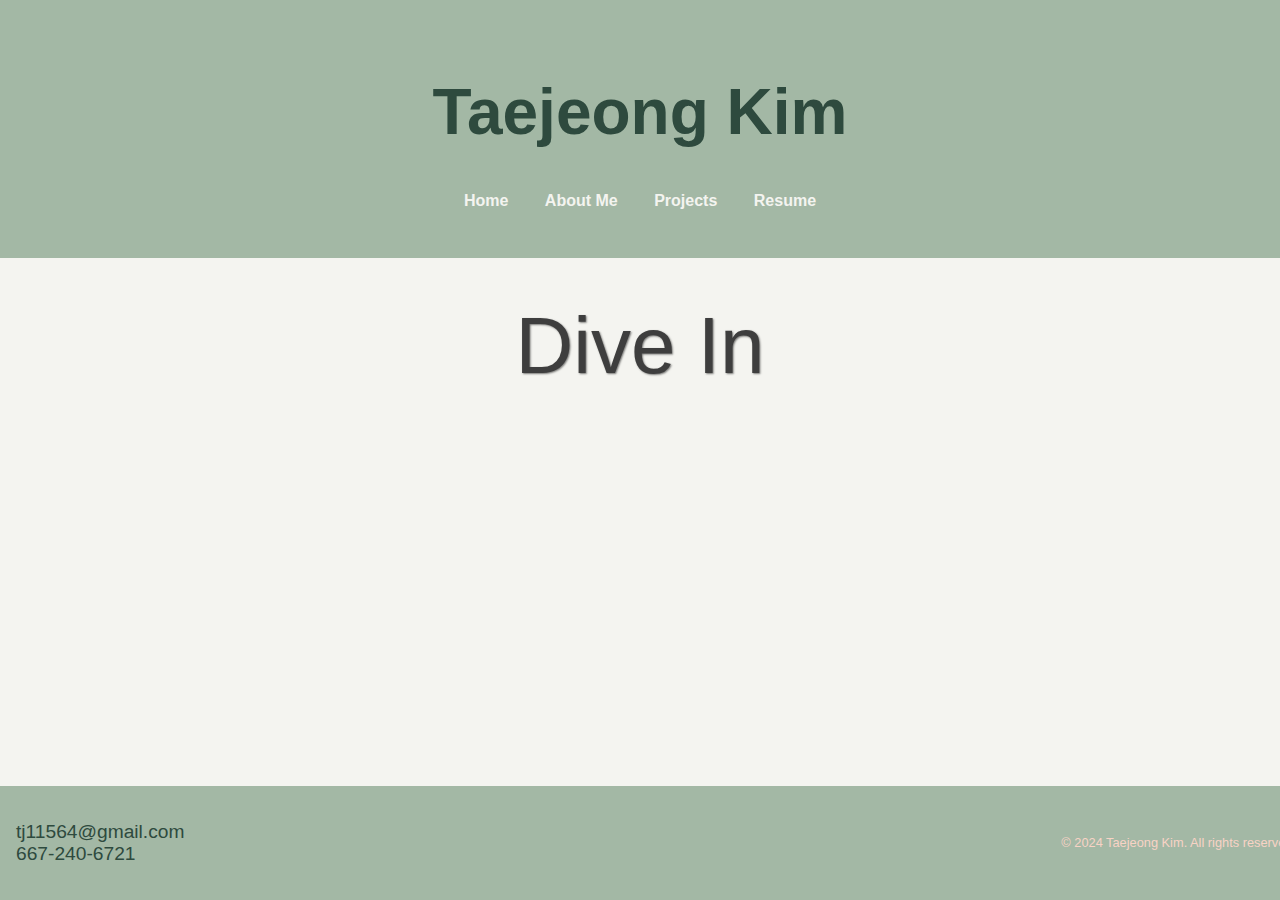
<file: index.html>
<!DOCTYPE html>
<html lang="en">
<head>
    <meta charset="UTF-8">
    <meta name="viewport" content="width=device-width, initial-scale=1.0">
    <title>Document</title>
    <link rel="stylesheet" href="styles.css">
</head>
<body>
    <header>
        <h1 class="title"> Taejeong Kim</h1>
        <nav>
            <ul>
                <li><a href="index.html">Home</a></li>
                <li><a href="about.html">About Me</a></li>
                <li><a href="projects.html">Projects</a></li>
                <li><a href="resume.html">Resume</a></li>
            </ul>
        </nav>
    </header>

    <main>
        <section>
            

            <p class="dive-in" onclick="location.href='about.html'">Dive In</p> <!-- Clickable "Dive In" -->

        </section>
    </main>

    <footer>
        <div class="footer-left">
            <p>tj11564@gmail.com 667-240-6721</p>
        </div>
        
        <div class="footer-right">
            <p>© 2024 Taejeong Kim. All rights reserved.</p>
        </div>
    </footer>
    
</body>
</html>
</file>
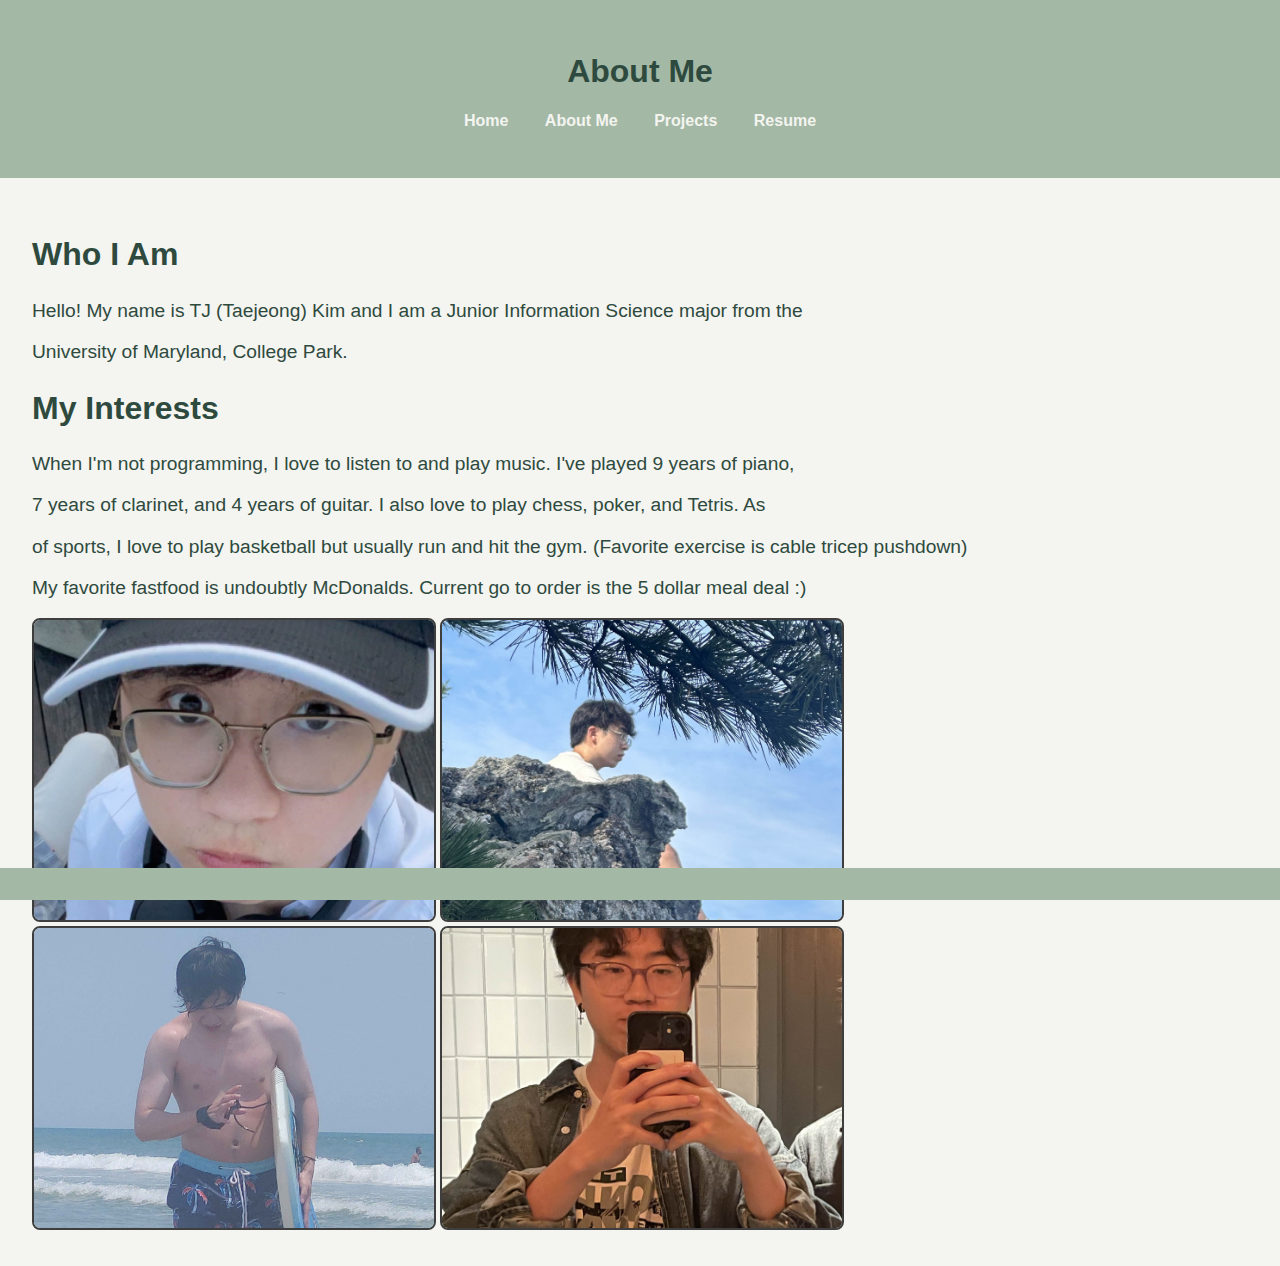
<file: about.html>
<!DOCTYPE html>
<html lang="en">
<head>
    <meta charset="UTF-8">
    <meta http-equiv="X-UA-Compatible" content="IE=edge">
    <meta name="viewport" content="width=device-width, initial-scale=1.0">
    <title>About Me</title>
    <link rel="stylesheet" href="styles.css"> 
</head>
<body>
    <header>
        <div class="header-container">
            <h1 class="main-title">About Me</h1>
            <nav>
                <ul>
                    <li><a href="index.html">Home</a></li>
                    <li><a href="about.html">About Me</a></li>
                    <li><a href="projects.html">Projects</a></li>
                    <li><a href="resume.html">Resume</a></li>
                </ul>
            </nav>
        </div>
    </header>

    <main>
        <section class="about-content">
            <h2>Who I Am</h2>
            <p>Hello! My name is TJ (Taejeong) Kim and I am a Junior Information Science major from the </p>
            <p>University of Maryland, College Park.</p>
            <h2>My Interests</h2>
            <p>When I'm not programming, I love to listen to and play music. I've played 9 years of piano,</p>
            <p>7 years of clarinet, and 4 years of guitar. I also love to play chess, poker, and Tetris. As </p>
            <p>of sports, I love to play basketball but usually run and hit the gym. (Favorite exercise is cable tricep pushdown)</p>
            <p>My favorite fastfood is undoubtly McDonalds. Current go to order is the 5 dollar meal deal :) </p>
        </section>

        <div class="image-gallery">
            <img src="Pic1.jpg" alt="Description of photo 1" class="about-image">
        
        
            <img src="Pic2.jpg" alt="Description of photo 2" class="about-image">

     
            <img src="Pic3.jpg" alt="Description of photo 3" class="about-image">
        
        
            <img src="Pic4.jpg" alt="Description of photo 4" class="about-image">
       
            <!-- Add more images as needed -->
        </div>
    </main>

    <footer>
       
    </footer>
</body>
</html>
</file>
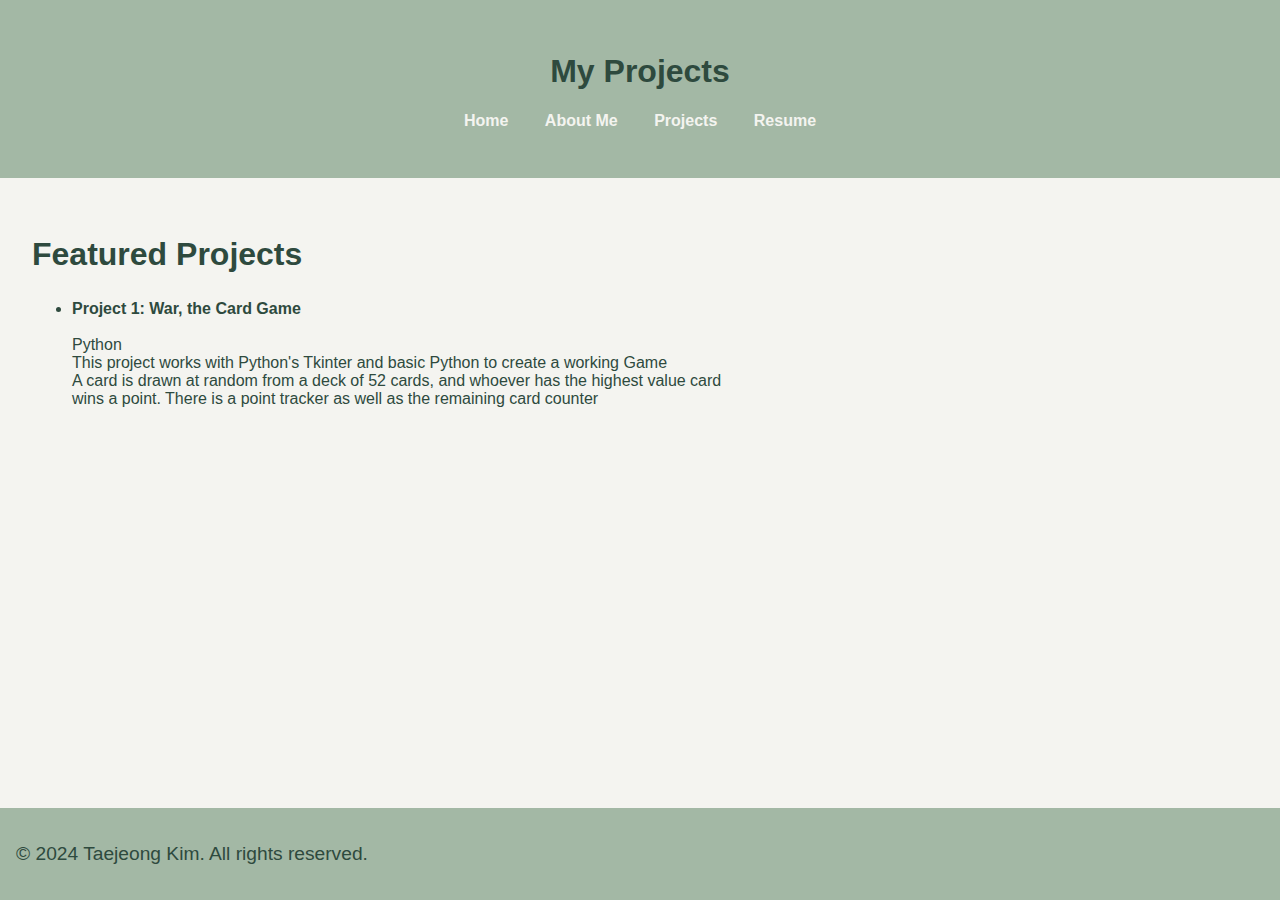
<file: projects.html>
<!DOCTYPE html>
<html lang="en">
<head>
    <meta charset="UTF-8">
    <meta http-equiv="X-UA-Compatible" content="IE=edge">
    <meta name="viewport" content="width=device-width, initial-scale=1.0">
    <title>My Projects</title>
    <link rel="stylesheet" href="styles.css"> 
</head>
<body>
    <header>
        <div class="header-container">
            <h1 class="main-title">My Projects</h1>
            <nav>
                <ul>
                    <li><a href="index.html">Home</a></li>
                    <li><a href="about.html">About Me</a></li>
                    <li><a href="projects.html">Projects</a></li>
                    <li><a href="resume.html">Resume</a></li>
                </ul>
            </nav>
        </div>
    </header>

    <main>
        <section class="projects-content">
            <h2>Featured Projects</h2>
            <ul>
                <li><strong>Project 1: War, the Card Game</strong></li>
                <br>Python<br>
                This project works with Python's Tkinter and basic Python to create a working Game<br>
                A card is drawn at random from a deck of  52 cards, and whoever has the highest value card 
                <br> wins a point. There is a point tracker as well as the remaining card counter
    
    

            </ul>
        </section>
    </main>

    <footer>
        <p>© 2024 Taejeong Kim. All rights reserved.</p>
    </footer>
</body>
</html>
</file>
<file: styles.css>
/* General Styling */
body {
    margin: 0;
    padding: 0;
    font-family: Arial, sans-serif;
    background-color: #F4F4F0; /* Light Sage Green */
    color: #2E4A3E; /* Darker Sage Green for Text */
}

header {
    background-color: #A3B8A5; /* Sage Green */
    font-family: Impact, sans-serif;
    text-align: center;
    padding: 2rem;
}

.title {
    font-size: 4rem;
    font-weight: bold;
    color: #2E4A3E; /* Dark Sage Green */
}
.dive-in {
    font-size: 5rem; /* Make it significantly larger */
    color: #3E3E3E; /* Darker text color for better visibility */
    cursor: pointer; /* Show pointer cursor on hover */
    transition: color 0.3s ease; /* Transition effects */
    margin-top: 10px; /* Spacing above the text */
    height: auto; /* Remove fixed height */
    width: auto; /* Remove fixed width */
    text-align: center; /* Center the text */
    text-shadow: 1px 1px 2px rgba(0, 0, 0, 0.5); /* Optional: add text shadow for better visibility */
}

.dive-in:hover {
    animation: bob 1s infinite; /* Bob animation on hover */
}

@keyframes bob {
    0% { transform: translateY(0); }
    50% { transform: translateY(-10px); } /* Move up */
    100% { transform: translateY(0); } /* Back to original */
}




nav ul {
    list-style: none;
    padding: 0;
    font-family: Arial, sans-serif;
}

nav ul li {
    display: inline;
    margin: 0 1rem;
}

nav ul li a {
    text-decoration: none;
    color: #F4F4F0; /* Light Text on Dark Background */
    font-weight: bold;
}

nav ul li a:hover {
    color: #2E4A3E; /* Dark Text on Hover */
}

nav ul li b {
    text-decoration: none;
    color: #F4F4F0; /* Light Text on Dark Background */
    font-weight: bold;
}

nav ul li b:hover {
    color: #2E4A3E; /* Dark Text on Hover */
}

main {
    padding: 2rem;
    
    text-align: left;
}

h2 {
    font-size: 2rem;
}

p {
    font-size: 1.2rem;
    color: #2E4A3E;
}

.about-image {
    width: 400px; /* Set the width of the images */
    height: 300px; /* Set the height of the images */
    object-fit: cover; /* Ensures the image covers the set dimensions without stretching */
    border-radius: 8px; /* Optional: rounded corners */
    border: 2px solid #3E3E3E; /* Add a solid border */
    transition: transform 0.3s; /* Smooth transform on hover */
}

.about-image:hover {
    transform: scale(1.05); /* Slightly enlarge on hover */
}
 

footer {
    background-color: #A3B8A5; /* Sage Green Footer */
    text-align: center;
    padding: 1rem;
    color: #F4F4F0;
    position: fixed;
    bottom: 0;
    width: 100%;
    display: flex; /* Use flexbox for layout */
    justify-content: space-between; /* Space out left and right content */
    align-items: center; /* Vertically center items */
}

.footer-left {
    flex: 0; /* Allow the left section to grow */
    text-align: left; /* Align left */
}

.footer-right {
    flex: 1; /* Allow the right section to grow */
    text-align: right; /* Align right */
}

.footer-right p {
    font-size: 0.8rem; /* Make copyright notice smaller */
    color: #f8d3c5;
    margin: 0; /* Remove default margin */
}
</file>
